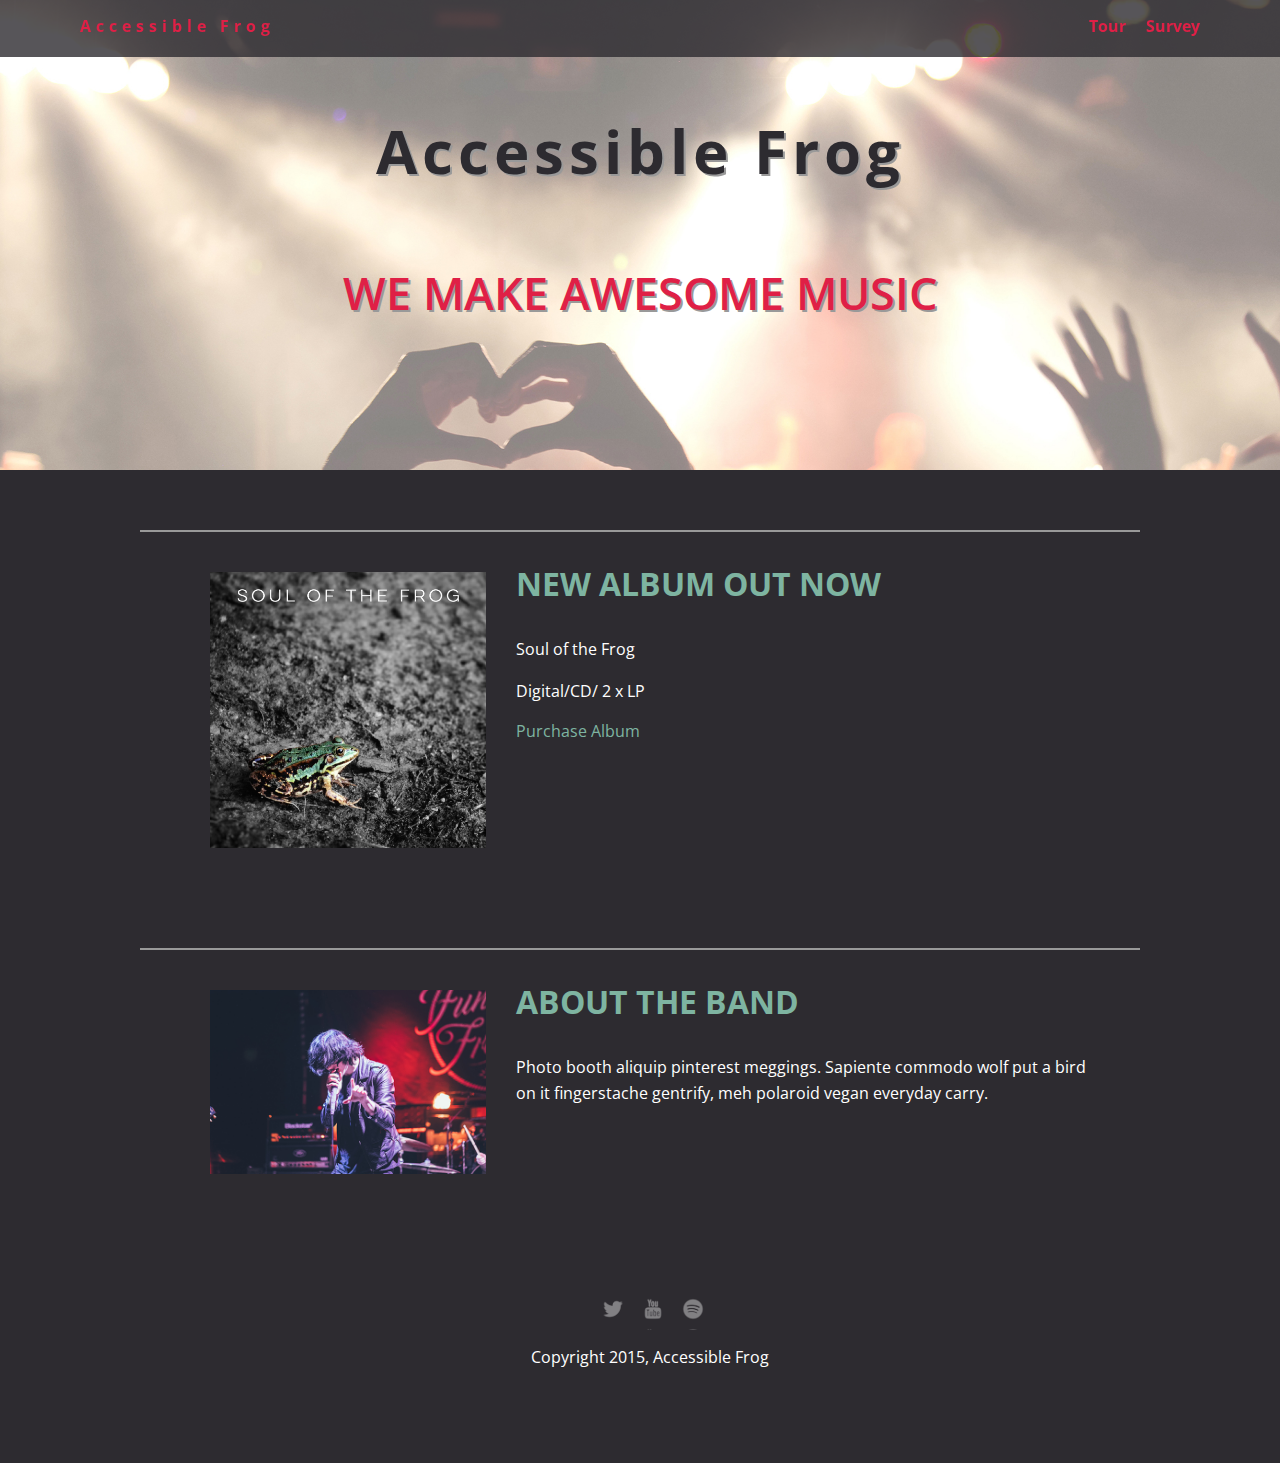
<file: index.html>
<!doctype html>
<html lang="en">
  <head>
      <meta charset="utf-8">
      <link href="css/styles.css" rel="stylesheet" type="text/css"/>
      <meta name="viewport" content="width=device-width, initial-scale=1, maximum-scale=1, user-scalable=0"/>
      <link href='https://fonts.googleapis.com/css?family=Open+Sans:400,300,600' rel='stylesheet' type='text/css'>
      <title>Accessible Frog</title>
  </head>
  <body>
    <!-- NAVIGATION -->
    <nav role="navigation">
      <ul>
        <li class="name"><a href="#">Accessible Frog</a></li>
        <li><a href="tour.html">Tour</a></li>
        <li><a href="survey.html">Survey</a></li>
      </ul>
    </nav>
    <!-- HEADER -->
    <header role="banner" class="name">
      <h1 class="tag">Accessible Frog</h1>
      <h2 class="tagline">we make awesome music</h2>
    </header>
    <!-- MAIN -->
    <main role="main">
      
      <div class="card flex">
        <img class="photo" src= "img/soul_of_the_frog.jpg" alt="Album cover 'Soul of The Frog'">
        <div class="information">
          <h3 class="heading">New album out now</h3>
          <p>Soul of the Frog</p>
          <p>Digital/CD/ 2 x LP</p>
          <a href="#" class="buy">Purchase Album</a>
        </div>
      </div>

      <div class="card flex">
        <img class="photo" src= "img/lead_singer.jpg" alt="Image of the lead singer">
        <div class="information">
          <h3 class="heading">About the band</h3>
          <p>Photo booth aliquip pinterest meggings. Sapiente commodo wolf put a bird on it fingerstache gentrify, meh polaroid vegan everyday carry.</p>
        </div>
      </div>
    
    </main>
    <!-- FOOTER -->
    <footer role="contentinfo">
      <ul>
        <li><a href="#" class="social twitter"><img src="img/twitter-32.png" width="30" height="30" alt="Twitter Link"></a></li>
        <li><a href="#" class="social youtube"><img src="img/youtube-32.png" width="30" height="30" alt="YouTube Link"></a></li>
        <li><a href="#" class="social spotify"><img src="img/spotify-32.png" width="30" height="30" alt="Spotify Link"></a></li>
      </ul>
      <p class="copyright">Copyright 2015, Accessible Frog</p>
    </footer>
  </body>
</html>
</file>
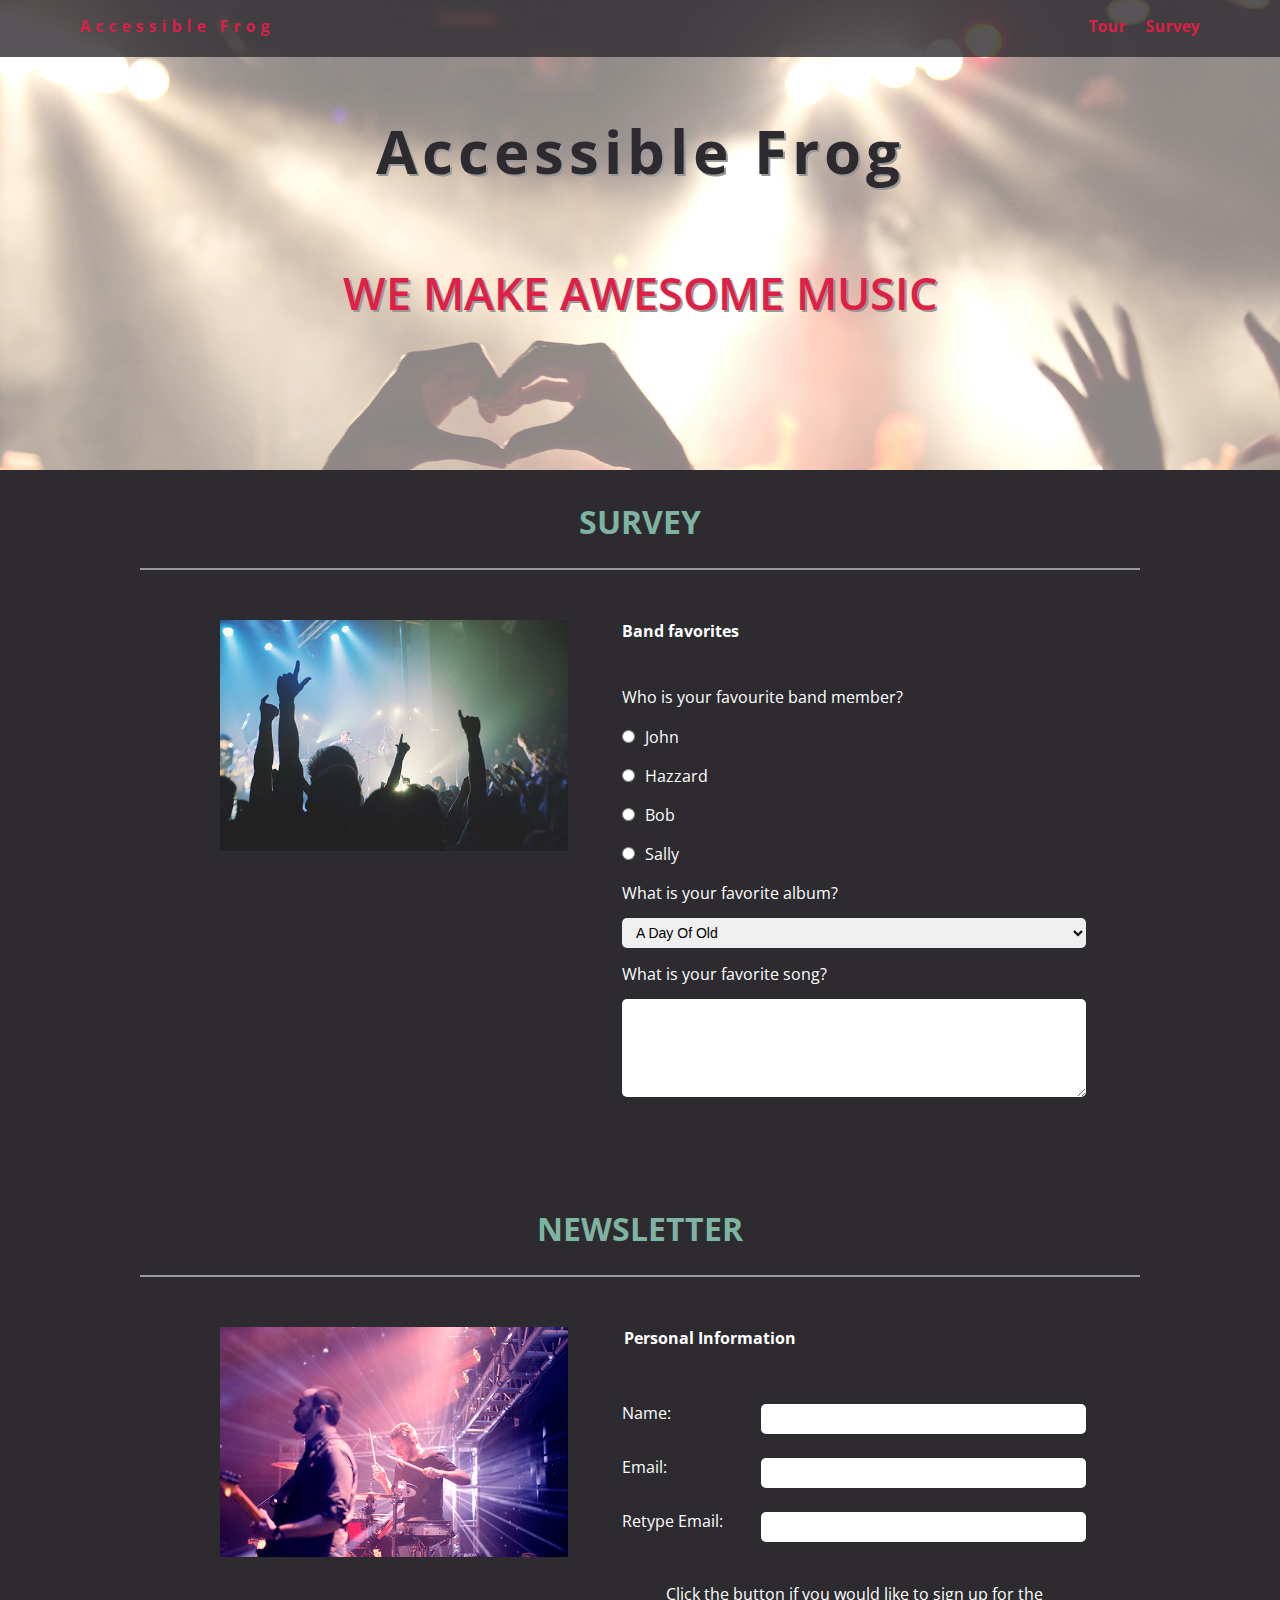
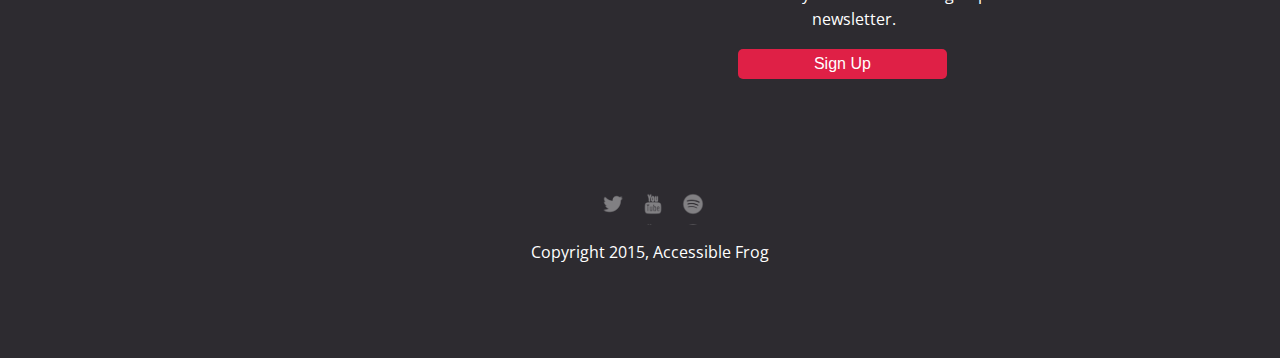
<file: survey.html>
<!doctype html>
<html lang="en">
  <head>
    <meta charset="utf-8">
    <link href="css/styles.css" rel="stylesheet" type="text/css"/>
    <link href="css/survey.css" rel="stylesheet" type="text/css"/>
    <meta name="viewport" content="width=device-width, initial-scale=1, maximum-scale=1, user-scalable=0"/>
    <link href='https://fonts.googleapis.com/css?family=Open+Sans:400,300,600' rel='stylesheet' type='text/css'>
    <title>Accessible Frog</title>
  </head>
  <body>
    <!-- NAVIGATION -->
    <nav role="navigation">
      <ul>
        <li class="name"><a href="index.html">Accessible Frog</a></li>
        <li><a href="tour.html">Tour</a></li>
        <li><a href="#">Survey</a></li>
      </ul>
    </nav>
    <!-- HEADER -->
    <header role="banner" class="name">
      <h1 class="tag">Accessible Frog</h1>
      <h2 class="tagline">we make awesome music</h2>
    </header>
    <!-- MAIN -->
    <main role="main">
      <h3 class=" heading survey-header">Survey</h3>
      <div class="card flex">
        <img class="photo" src="img/concert01.jpg" alt="Concert image">
        <div class="container">
          <!-- FORM -->
          <form class="survey">
            <fieldset>
              <legend>Band favorites</legend>

              <p id="band-members">Who is your favourite band member?</p>
              <label for="john">
              <input type="radio" name="res" value="John" id="john" aria-describedby="band-members">John
              </label>

              <label for="hazzard">
              <input type="radio" name="res" value="Hazzard" id="hazzard" aria-describedby="band-members">Hazzard
              </label>

              <label for="bob">
              <input type="radio" name="res" value="Bob" id="bob" aria-describedby="band-members">Bob
              </label>

              <label for="sally">
              <input type="radio" name="res" value="Sally" id="sally" aria-describedby="band-members">Sally
              </label>

              <label for="albums">What is your favorite album?</label>
              <select id="albums" name="select">
                <option value="1">A Day Of Old</option>
                <option value="2">Diamond Fireworks</option>
                <option value="3">Enjoy Your Desire</option>
                <option value="4">Finding My Shadow</option>
                <option value="5">Heroic Forever</option>
                <option value="6">Midnight Fires</option>
                <option value="7">Music Of My Life</option>
                <option value="8">Party For An Angel</option>
                <option value="9">Song For Yesterday</option>
                <option value="10">Street Of The Rider</option>
                <option value="11">This Is For You</option>
              </select>
          
              <label for="textfield">What is your favorite song?</label>
              <textarea id="textfield"></textarea>
            </fieldset>
          </form>
        </div>
      </div>
      <!-- NEWSLETTER -->
      <h3 class=" heading survey-header">Newsletter</h3>
      <div class="card flex">
        <img class="photo" src= "img/the_band.jpg" alt="Photo of the band playing live">
          <div class="container">
            <form class="newsletter">
              <fieldset>
                <legend>Personal Information</legend>
                <label for="name_textfield">Name:</label> 
                <input type ="text" name="textfield" id="name_textfield">

                <label for="mail_textfield">Email:</label> 
                <input type ="email" name="textfield" id="mail_textfield">

                <label for="mail_retype">Retype Email:</label> 
                <input type ="email" name="textfield" id="mail_retype">

                <p id="button-info">Click the button if you would like to sign up for the newsletter.</p>
                <button type="submit" id="submit_button" aria-describedby="button-info">Sign Up</button>
              </fieldset>
            </form>
          </div>
      </div>
    </main>
    <!-- FOOTER -->
    <footer role="contentinfo">
      <ul>
        <li><a href="#" class="social twitter"><img src="img/twitter-32.png" width="30" height="30" alt="Twitter Link"></a></li>
        <li><a href="#" class="social youtube"><img src="img/youtube-32.png" width="30" height="30" alt="YouYube Link"></a></li>
        <li><a href="#" class="social spotify"><img src="img/spotify-32.png" width="30" height="30" alt="Spotify Link"></a></li>
      </ul>
      <p class="copyright">Copyright 2015, Accessible Frog</p>
    </footer>
  </body>
</html>
</file>
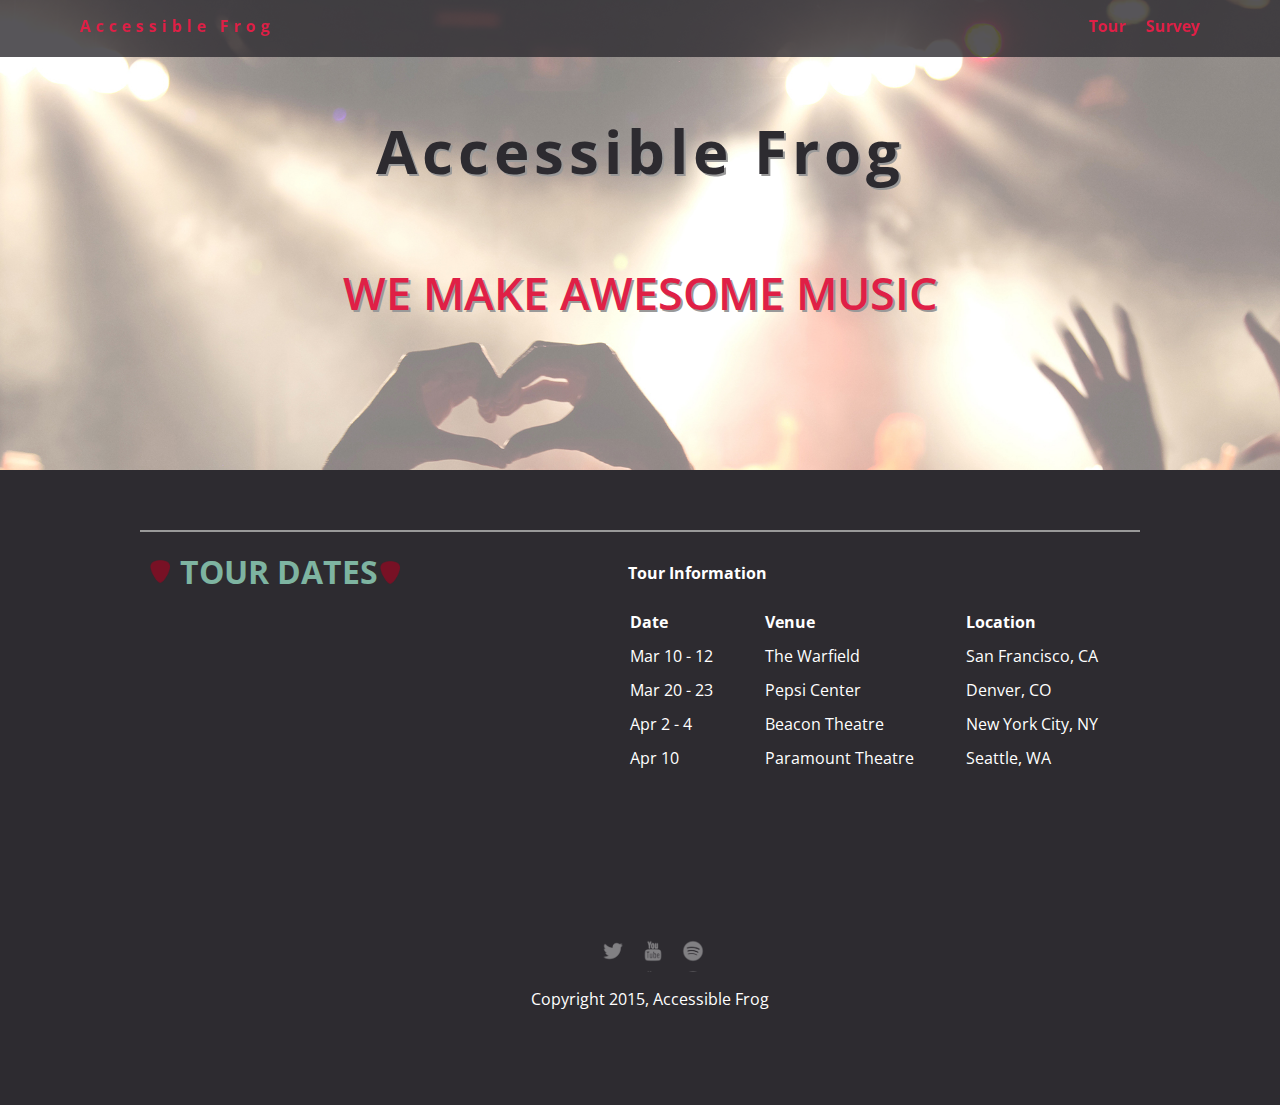
<file: tour.html>
<!doctype html>
<html lang="en">
  <head>
      <meta charset="utf-8">
      <link href="css/styles.css" rel="stylesheet" type="text/css"/>
      <link href="css/tour.css" rel="stylesheet" type="text/css"/>
      <meta name="viewport" content="width=device-width, initial-scale=1, maximum-scale=1, user-scalable=0"/>
      <link href='https://fonts.googleapis.com/css?family=Open+Sans:400,300,600' rel='stylesheet' type='text/css'>
      <title>Accessible Frog</title>
  </head>
  <body>
    <!-- NAVIGATION -->
    <nav role="navigation">
      <ul>
        <li class="name"><a href="index.html">Accessible Frog</a></li>
        <li><a href="#">Tour</a></li>
        <li><a href="survey.html">Survey</a></li>
      </ul>
    </nav>
    <!-- HEADER -->
    <header role="banner" class="name">
      <h1 class="tag">Accessible Frog</h1>
      <h2 class="tagline">we make awesome music</h2>
    </header>
    <!-- MAIN -->
    <main role="main">
      <div class="card flex">
        <div id="pick-header">
          <img class="pick" id="pick-1" src="img/guitar_pick.png" alt="">
          <h3 class="heading">Tour Dates</h3>
          <img class="pick" id="pick-2" src="img/guitar_pick.png" alt="">
        </div>
        <div class="table-div">
          <table>
            <caption>Tour Information</caption>
            <tr>
              <th scope="col">Date</th>
              <th scope="col">Venue</th>
              <th scope="col">Location</th>
            </tr>
            <tr>
              <td>Mar 10 - 12</td>
              <td>The Warfield</td>
              <td>San Francisco, CA</td>
            </tr>
            <tr>
              <td>Mar 20 - 23</td>
              <td>Pepsi Center</td>
              <td>Denver, CO</td>
            </tr>
            <tr>
              <td>Apr 2 - 4</td>
              <td>Beacon Theatre</td>
              <td>New York City, NY</td>
            </tr>
            <tr>
              <td>Apr 10</td>
              <td>Paramount Theatre</td>
              <td>Seattle, WA</td>
            </tr>
          </table>
        </div>
      </div>
    </main>
    <!-- FOOTER -->
    <footer role="contentinfo">
      <ul>
        <li><a href="#" class="social twitter"><img src="img/twitter-32.png" width="30" height="30" alt="Twitter Link"></a></li>
        <li><a href="#" class="social youtube"><img src="img/youtube-32.png" width="30" height="30" alt="YouTube Link"></a></li>
        <li><a href="#" class="social spotify"><img src="img/spotify-32.png" width="30" height="30" alt="Spotify Link"></a></li>
      </ul>
      <p class="copyright">Copyright 2015, Accessible Frog</p>
    </footer>
  </body>
</html>
</file>
<file: css/styles.css>
/* Global Layout */

* {
  box-sizing: border-box;
}

body {
  margin: 0;
  padding: 0;
  text-align: center;
  font-family: 'Open Sans', sans-serif;
  color: white;
  background: #2d2b30;
}

/* Link Styles */

.buy {
  color: #7eb4a1;
}

.buy:hover {
  border-bottom: 1px solid #7eb4a1;
}

.buy:focus {
  color: #999;
  border-color: #999;
}

a {
  text-decoration: none;
}

/* Navigation */

nav {
  width: 100%;
  background: rgba(45, 43, 48, 0.8);
  min-height: 30px;
  padding: 10px;
  position: fixed;
  text-align: center;
}

nav ul {
  display: flex;
  justify-content: space-around;
  font-weight: 700;
  list-style-type: none;
  margin: 0 auto;
  padding: 0;
}

nav li {
  padding: 5px 10px 10px 10px;
}

nav .name {
  display: block;
  margin-right: auto;
  letter-spacing: 5px;
  font-weight: 300;
}

nav a {
  transition: all .5s;
  font-weight: bold;
  text-decoration: none;
  color: #df2046;
}

nav a:hover {
  color: white;
}

nav a:focus {
  color: #999;
}

/* Header */

header {
  text-align: center;
  background: url('../img/concert02_no_text.jpg') no-repeat top center ;
  background-size: cover;
  overflow: hidden;
  padding-top: 60px;
  height: 350px;
  font-size: 20px;
  text-shadow: 2px 2px #999;
}

header .name{
  font-size: 3em;
}

.tag {
  color: black;
  padding: 10px;
  letter-spacing: 5px;
  color: #2d2b30;
}

.tagline {
  font-weight: 600;
  padding: 20px;
  text-transform: uppercase;
  color: #df2046;
}

/* Main */

.card {
  margin: 30px;
  padding: 20px 40px 40px;
  text-align: left;
  border-top: 2px solid #999;
  clear: both;
}

.card:hover {
  border-color: #d9d9d9;
}

.heading {
  font-size: 2rem;
  text-transform: uppercase;
  color: #7eb4a1;
  margin-top: 10px;
}

.photo {
  display: block;
  width: 200px;
  height: 0%;
  margin: 0 auto;
}

.information {
  width: 100%;
  text-align: center;
}

/* Footer */

footer {
  width: 100%;
  min-height: 30px;
  padding: 20px 0 40px 20px;
}

footer .copyright {
  top: -8px;
  font-size: .75em;
}

footer ul {
  list-style-type: none;
  margin: 0;
  padding: 0;
}

footer ul li {
  display: inline-block;
}

a.social {
  display: inline-block;
  margin-left: 5px;
  background-size: 30px 30px;
  opacity: .4;
  transition: all .5s;
  border: none;
}

a.twitter {
  background-image: url(../img/twitter-32.png);
}

a.youtube {
  background-image: url(../img/youtube-32.png);
}

a.spotify {
  background-image: url(../img/spotify-32.png);
}

a.social:hover {
  opacity: 1;
}

a.social:focus {
  border: none;
  outline: 0;
  padding: 0;
}

.clearfix {
  clear: both;
}

/* Styles for larger screens */

@media screen and (min-width: 840px) {
  .flex {
    display: -ms-flexbox;      /* TWEENER - IE 10 */
    display: flex;
    max-width: 1200px;
    -ms-flex-pack: distribute;
  }

  nav ul {
    max-width: 1200px;
    padding: 0 30px;
  }

  header {
    min-height: 470px;
    font-size: 30px;
  }

  main {
    padding-top: 20px;
  }

  main p {
    line-height: 1.6em;
  }

  .card {
    margin: 40px auto;
    padding: 20px 40px 40px;
    width: 80%;
    max-width: 1000px;
  }

  .photo{
    width: 30%;
    margin: 20px 30px;
  }

  .information{
    text-align: left;
  }

  footer {
    font-size: 1.3em;
    max-width: 1200px;
    margin: 40px auto;
  }
}
</file>
<file: css/survey.css>
/* SURVEY PAGE STYLES */

.photo{
  width: 85%;
  padding: 10px;
}

.container {
  width: 100%;
}

form {
  text-align: left;
}

/* Survey */

.survey {
  padding: 0;
  margin-top: 30px;
}

.survey-header {
  margin-bottom: -15px;
}

.survey label, 
.survey legend {
  padding-bottom: 6px;
}

.survey legend {
  padding-left: 0;
}

input[type="radio"] {
  margin: 0 10px 8px 0px;
  width: auto;
}

input[type="text"],
input[type="email"],
textarea,
select {
  width: 100%;
  border: none;
  outline: 0;
  font-size: 14px;
  height: auto;
  margin-bottom: 15px;
  line-height: 2em;
  border-radius: 5px;
}

input[type="text"]:focus, 
input[type="email"]:focus, 
select:focus, 
textarea:focus {
  box-shadow: 0 0 0 3px #7eb4a1;
}

fieldset {
  border: none;
}

legend {
  margin-bottom: 15px;
  font-weight: bold;
}

label {
  margin-bottom: 8px;
  display: block;
}

select {
  height: 30px;
  padding-left: 10px;
}

textarea {
  height: 7em;
}

/* Newsletter */

.newsletter {
  padding: 0;
  margin-top: 30px;
}

.newsletter input[type="text"],
.newsletter input[type="email"] {
  width: 100%;
  margin-bottom: 30px;
}

.newsletter label {
  text-align: left;
}

#button-info {
  padding-top: 10px;
  text-align: center;
}

button {
  background-color: #df2046;
  color: white;
  border: none;
  outline: 0;
  width: 45%;
  height: 30px;
  margin-left: 25%;
  font-size: 16px;
  border-radius: 5px;
  transition: transform .5s ease-out;
}

button:hover {
  transform: scale(1.2);
}

button:focus {
  box-shadow: 0 0 0 1px white;
}

/* Styles for larger screens */

@media screen and (min-width: 840px) {
  .photo{
    width: 40%;
  }

  #button-info {
    margin-top: 40px;
  }
}

@media (min-width: 960px) {
  .newsletter input[type="text"],
  .newsletter input[type="email"] {
    width: 70%;
    float: right;
    margin-bottom: 30px;
    margin-top: -28px;
  }

  .newsletter label {
    width: 30%;
    margin-top: 32px;
  }
}
</file>
<file: css/tour.css>
/* TOUR PAGE STYLES */

/* Table */

.table-div {
	font-family: 'Open Sans', sans-serif;
  	width: 100%;
  	margin: -55px;
  	margin-bottom: 50px;
  	padding-bottom: 70px;
}

table {
	text-align: left;
	padding: 0;
	position: relative;
	top: 110px;
	left: 10%;
	font-size: .9em;
}

caption {
	text-align: left;
	margin-bottom: 20px;
	font-weight: bold;
	padding-left: 15px;
}

table th {
	padding-bottom: 10px;
}

table td, table th {
	padding: 3px 15px;
}

/* Header */

#pick-header {
	width: 100%;
	position: absolute;
	margin-top: -60px;
}

.pick {
  width: 40px;
  height: 0%;
  padding: 10px;
}

#pick-1 {
	position: relative;
	top: 58px;
	right: 40px;
}

#pick-2 {
	position: relative;
	bottom: 74px;
	left: 190px;
}

/* Styles for larger screens */

@media (min-width: 580px) {
	caption {
		padding-left: 7px;
	}

	table td, table th {
		padding: 4px 7px;
	}
}

@media (min-width: 720px) {
	.table-div {
		padding-bottom: 120px;
	}

	table {
		margin-top: -45px;
		float: right;
		left: 80px;
	}
}


@media (min-width: 970px) {
	table {
		font-size: 1em;
	}

	table td, table th {
		padding: 5px 25px;
	}

	caption {
		padding-left: 25px;
	}
}
</file>
